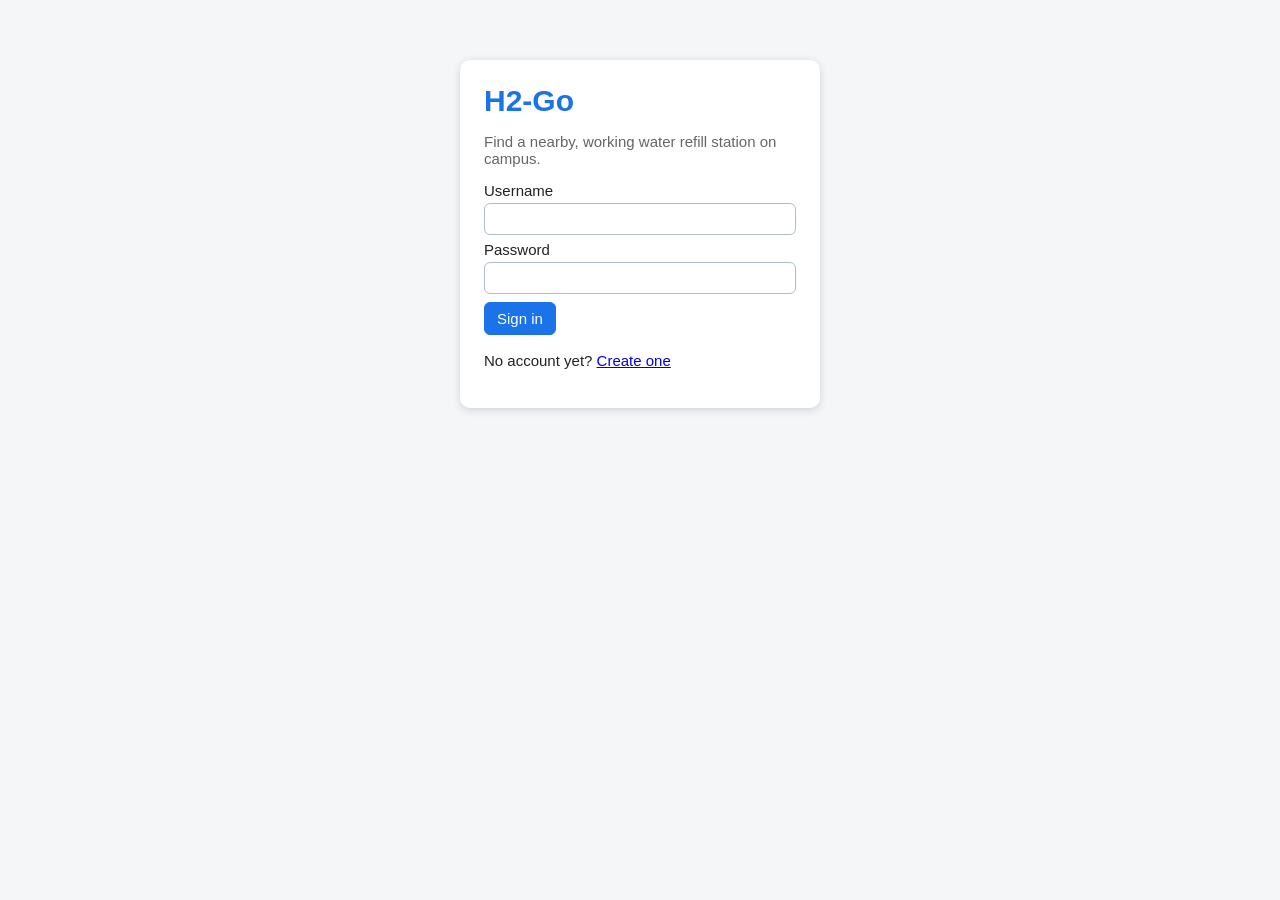
<file: web/login.html>
<!DOCTYPE html>
<html lang="en">
<head>
  <meta charset="UTF-8">
  <meta name="viewport" content="width=device-width, initial-scale=1">
  <title>H2-Go | Sign in</title>
  <link rel="stylesheet" href="style.css">
</head>
<body class="login-page">
  <div class="login-box">
    <h1>H2-Go</h1>
    <p class="muted">Find a nearby, working water refill station on campus.</p>

    <p id="error" class="error" hidden></p>

    <!-- Sign in -->
    <form id="login-form">
      <label>Username <input name="username" autocomplete="username" autocapitalize="none" required></label>
      <label>Password <input name="password" type="password" autocomplete="current-password" required></label>
      <button type="submit" class="primary">Sign in</button>
    </form>
    <p>No account yet? <a href="#" id="show-signup">Create one</a></p>

    <!-- Make a new account -->
    <form id="signup-form" hidden>
      <h2>Create an account</h2>
      <label>Your name <input name="fullName" maxlength="60" required></label>
      <label>Username <input name="username" maxlength="30" autocapitalize="none" required></label>
      <label>Password (at least 6 characters) <input name="password" type="password" minlength="6" required></label>
      <button type="submit" class="primary">Create account</button>
    </form>
  </div>

  <script src="login.js"></script>
</body>
</html>
</file>
<file: web/style.css>
/* H2-Go: the look of the sign-in page and the map page. */

* {
  box-sizing: border-box;
}

/* hidden always hides */
[hidden] {
  display: none !important;
}

body {
  margin: 0;
  font-family: Arial, Helvetica, sans-serif;
  font-size: 15px;
  color: #222;
  background: #f4f6f8;
}

button {
  font: inherit;
  padding: 7px 12px;
  border: 1px solid #b0bec5;
  border-radius: 6px;
  background: white;
  cursor: pointer;
  margin: 2px 0;
}

button:hover {
  background: #eceff1;
}

button.primary {
  background: #1a73e8;
  border-color: #1a73e8;
  color: white;
}

button.primary:hover {
  background: #1558b0;
}

input, select {
  font: inherit;
  font-size: 16px;   /* stops iPhones from zooming in on a field */
  padding: 6px;
  border: 1px solid #b0bec5;
  border-radius: 6px;
}

label {
  display: block;
  margin: 6px 0;
}

h2 {
  margin: 0 0 6px;
  font-size: 19px;
}

h3 {
  margin: 16px 0 6px;
  font-size: 16px;
}

.muted {
  color: #666;
}

.small {
  font-size: 13px;
}

.error {
  background: #fdecea;
  color: #b71c1c;
  padding: 8px;
  border-radius: 6px;
}

.ok {
  background: #e8f5e9;
  color: #1b5e20;
  padding: 8px;
  border-radius: 6px;
}

.note {
  background: #fff8e1;
  padding: 8px;
  border-radius: 6px;
}

/* ------------------------------------------------ sign-in page */

.login-box {
  max-width: 360px;
  margin: 60px auto;
  padding: 24px;
  background: white;
  border-radius: 10px;
  box-shadow: 0 2px 8px rgba(0, 0, 0, 0.15);
}

.login-box h1 {
  margin: 0;
  color: #1a73e8;
}

.login-box input {
  display: block;
  width: 100%;
  margin-top: 4px;
}

/* ------------------------------------------------ map page */

header {
  display: flex;
  align-items: center;
  gap: 12px;
  padding: 8px 14px;
  background: #1a73e8;
  color: white;
}

header b {
  font-size: 20px;
}

header .grow {
  flex: 1;
}

#main {
  display: flex;
  height: calc(100vh - 50px);
}

#map {
  flex: 1;
}

#panel {
  width: 380px;
  overflow-y: auto;
  padding: 12px 14px;
  background: white;
  border-left: 1px solid #cfd8dc;
}

.tabs {
  display: flex;
  flex-wrap: wrap;
  gap: 4px;
  margin-bottom: 8px;
}

.tabs button {
  padding: 6px 7px;
  font-size: 14px;
}

.tabs button.active {
  background: #1a73e8;
  border-color: #1a73e8;
  color: white;
}

.legend {
  font-size: 13px;
}

.legend span {
  white-space: nowrap;
}

.dot {
  display: inline-block;
  width: 11px;
  height: 11px;
  border-radius: 50%;
  margin-left: 6px;
}

.badge {
  display: inline-block;
  padding: 1px 7px;
  border-radius: 10px;
  color: white;
  font-size: 12px;
}

/* Status colors (the group comes from Java): badges, legend dots and map pins */
.working {
  background: #2e7d32;   /* green: working */
}

.problem {
  background: #ef6c00;   /* orange: has a problem */
}

.broken {
  background: #c62828;   /* red: broken */
}

.unknown {
  background: #757575;   /* gray: no recent reports */
}

.results li, .issues li, .reports li {
  margin-bottom: 8px;
}

.results li {
  cursor: pointer;
}

.results li:hover {
  background: #e8f0fe;
}

.card {
  margin-top: 12px;
  padding: 12px;
  border: 1px solid #cfd8dc;
  border-radius: 8px;
}

.card select, .card input {
  margin: 3px 0;
  width: 100%;
}

.reports {
  padding-left: 18px;
}

.stars {
  color: #f9a825;
}

/* The favorite heart (legend, buttons and pins) */
.heart {
  color: #e91e63;
}

.favorites {
  padding-left: 22px;
}

.favorites li {
  margin-bottom: 10px;
  padding: 4px;
  border-radius: 6px;
  cursor: pointer;
}

.favorites li:hover {
  background: #fce4ec;
}

/* ------------------------------------------------ on the map */

/* A fountain */
.pin {
  width: 22px;
  height: 22px;
  margin: -11px 0 0 -11px;   /* centered on the spot */
  border: 2px solid white;
  border-radius: 50%;
}

/* The open fountain */
.pin.selected {
  width: 28px;
  height: 28px;
  margin: -14px 0 0 -14px;
}

/* A favorite: a pink heart on the pin's top right */
.pin.fav::after {
  content: "\2665";
  position: absolute;
  top: -13px;
  right: -11px;
  color: #e91e63;
  font-size: 17px;
  line-height: 1;
  text-shadow: 0 0 2px white, 0 0 2px white;
}

/* In the Favorites tab the other fountains fade */
#map.favorites-view .pin:not(.fav) {
  opacity: 0.35;
}

/* You */
.you {
  width: 19px;
  height: 19px;
  margin: -9.5px 0 0 -9.5px;
  border: 3px solid white;
  border-radius: 50%;
  background: #1a73e8;
}

.leaflet-tooltip.you-label {
  margin-top: -12px;
}

/* The walking route (an SVG line) */
.route {
  stroke: #1a73e8;
  stroke-width: 6;
  stroke-opacity: 0.8;
}

/* The walkway graph */
.walk-point {
  width: 9px;
  height: 9px;
  margin: -4.5px 0 0 -4.5px;
  border: 1px solid #37474f;
  border-radius: 50%;
  background: white;
}

.walkway {
  stroke: #37474f;
  stroke-width: 2;
  stroke-dasharray: 5 5;
}

/* ------------------------------------------------ phones: map on top, panel below */

@media (max-width: 700px) {
  header .grow {
    display: none;
  }

  #main {
    flex-direction: column;
    height: auto;
  }

  #map {
    flex: none;
    height: 55vh;
  }

  #panel {
    width: auto;
    border-left: none;
  }
}
</file>
